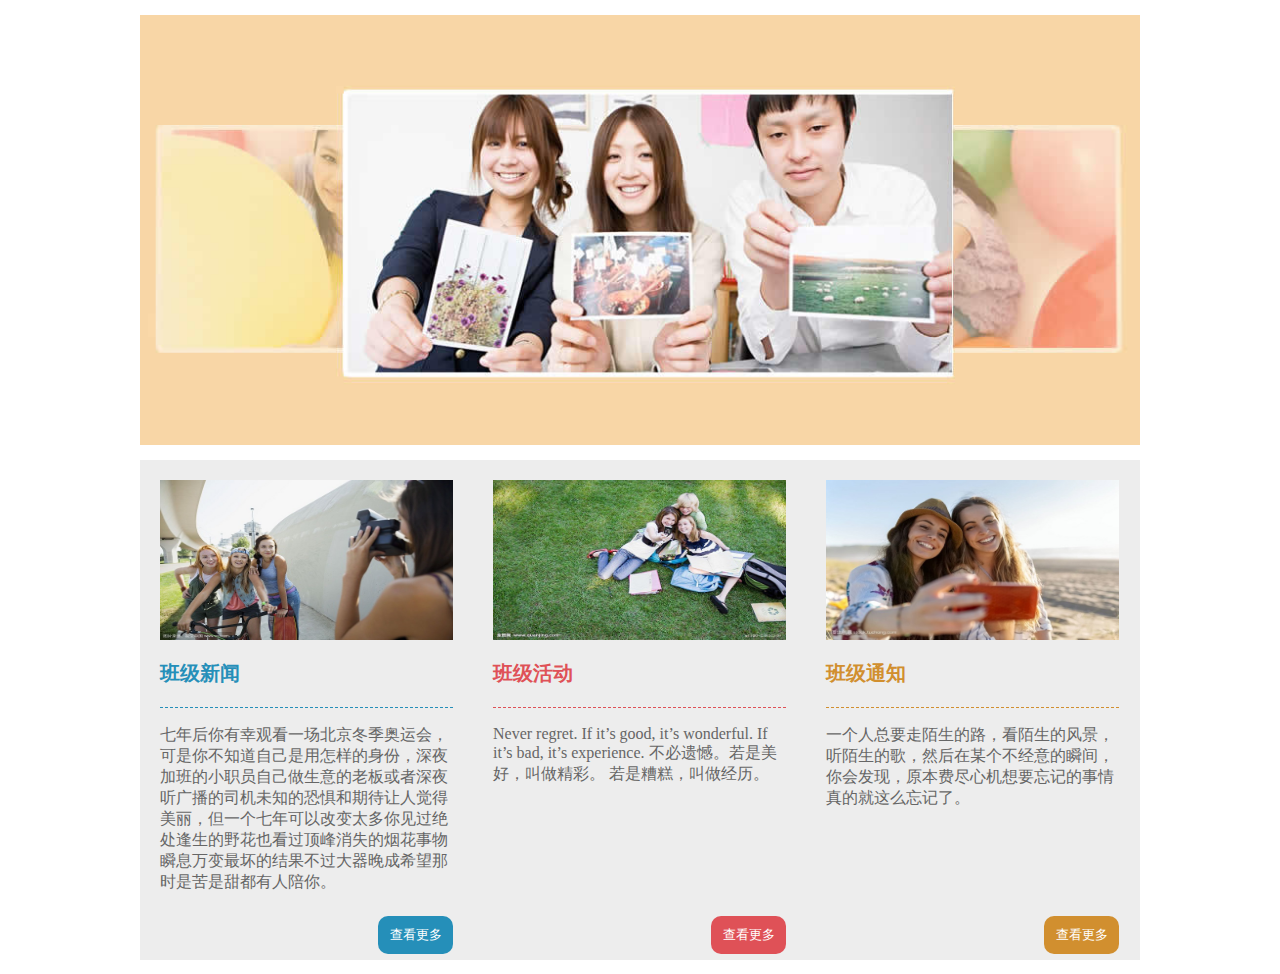
<file: html/html/main.html>
<html>

<head>
    <meta http-equiv="Content-Type" content="text/html; charset=utf-8" />
    <link type="text/css" href="../css/main.css" rel="stylesheet" />
</head>

<body>
    <div class="bg">
        <a href="photo.html">
            <img class="bg_img" src="../img/img1.jpg">
        </a>
    </div>
    <div class="show">
        <div class="show_item">
            <img class="show_img" src="../img/img2.jpg">
            <p class="show_title" style="color: #258FB9">班级新闻</p>
            <hr style="height:1px;border:none;border-top:1px dashed #258FB9;" />
            <p class="show_text">
                七年后你有幸观看一场北京冬季奥运会，可是你不知道自己是用怎样的身份，深夜加班的小职员自己做生意的老板或者深夜听广播的司机未知的恐惧和期待让人觉得美丽，但一个七年可以改变太多你见过绝处逢生的野花也看过顶峰消失的烟花事物瞬息万变最坏的结果不过大器晚成希望那时是苦是甜都有人陪你。
            </p>
            <div class="show_btn" style="background-color: #258FB9;">查看更多</div>
            <br>
            <br>
        </div>
        <div class="show_item">
            <img class="show_img" src="../img/img3.jpg">
            <p class="show_title" style="color: #DF5157">班级活动</p>
            <hr style="height:1px;border:none;border-top:1px dashed #DF5157;" />
            <p class="show_text">
                Never regret. If it’s good, it’s wonderful. If it’s bad, it’s experience. 不必遗憾。若是美好，叫做精彩。 若是糟糕，叫做经历。
            </p>
            <div class="show_btn" style="background-color: #DF5157;">查看更多</div>
            <br>
            <br>
        </div>
        <div class="show_item">
            <img class="show_img" src="../img/img4.jpg">
            <p class="show_title" style="color: #D18F2F">班级通知</p>
            <hr style="height:1px;border:none;border-top:1px dashed #D18F2F;" />
            <p class="show_text">
                一个人总要走陌生的路，看陌生的风景，听陌生的歌，然后在某个不经意的瞬间，你会发现，原本费尽心机想要忘记的事情真的就这么忘记了。
            </p>
            <div class="show_btn" style="background-color: #D18F2F;">查看更多</div>
            <br>
            <br>
        </div>
    </div>
</body>

</html>
</file>
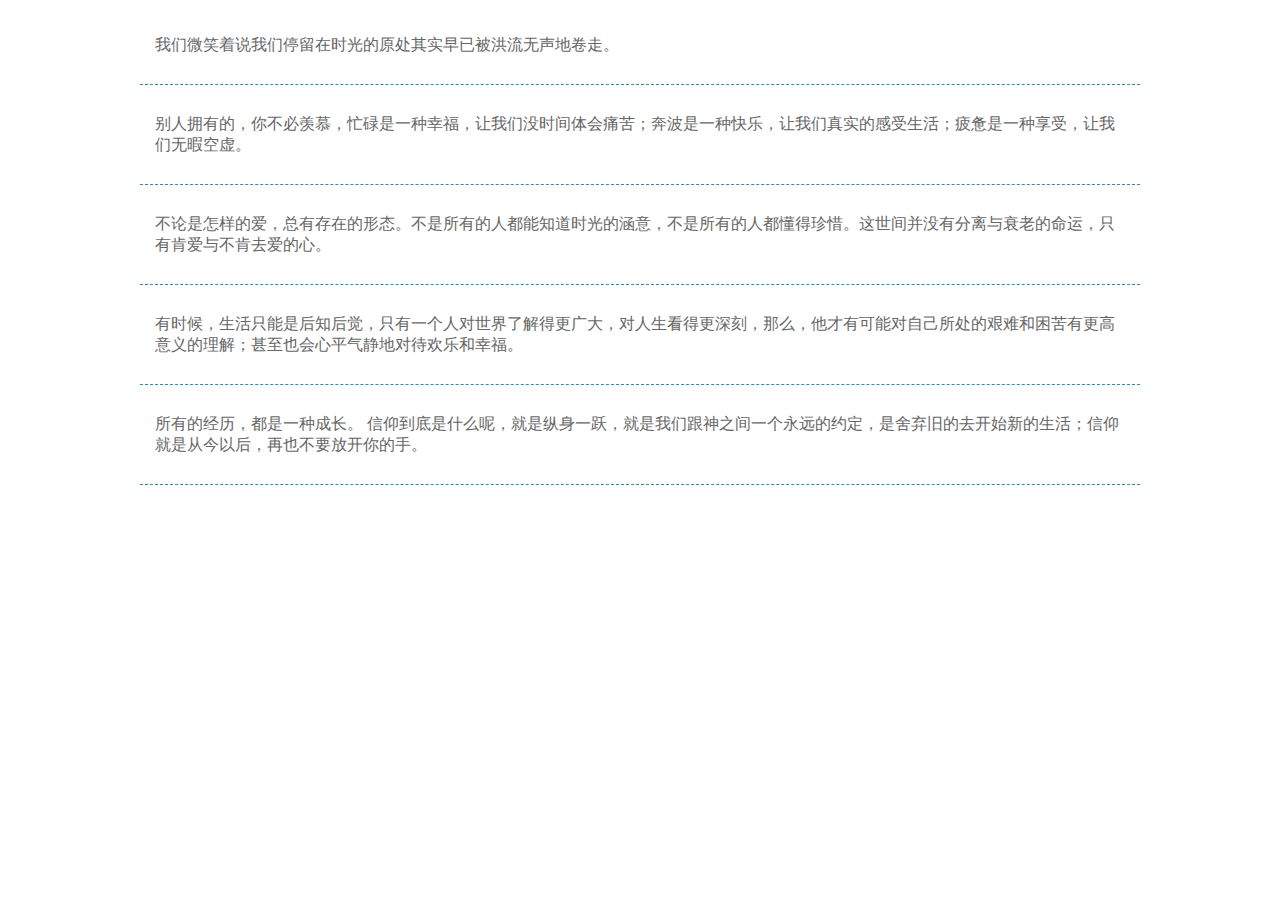
<file: html/html/message.html>
<html>
    <head>
        <meta http-equiv="Content-Type" content="text/html; charset=utf-8" />
        <link type="text/css" href="../css/message.css" rel="stylesheet">
    </head>
    <body>
        <div class="meg">
            <div class="meg_text">
                我们微笑着说我们停留在时光的原处其实早已被洪流无声地卷走。
            </div>
            <hr style="height:1px;border:none;border-top:1px dashed #258FB9;" />
            <div class="meg_text">
                别人拥有的，你不必羡慕，忙碌是一种幸福，让我们没时间体会痛苦；奔波是一种快乐，让我们真实的感受生活；疲惫是一种享受，让我们无暇空虚。
            </div>
            <hr style="height:1px;border:none;border-top:1px dashed #258FB9;" />
            <div class="meg_text">
                不论是怎样的爱，总有存在的形态。不是所有的人都能知道时光的涵意，不是所有的人都懂得珍惜。这世间并没有分离与衰老的命运，只有肯爱与不肯去爱的心。
            </div>
            <hr style="height:1px;border:none;border-top:1px dashed #258FB9;" />
            <div class="meg_text">
                有时候，生活只能是后知后觉，只有一个人对世界了解得更广大，对人生看得更深刻，那么，他才有可能对自己所处的艰难和困苦有更高意义的理解；甚至也会心平气静地对待欢乐和幸福。
            </div>
            <hr style="height:1px;border:none;border-top:1px dashed #258FB9;" />
            <div class="meg_text">
                所有的经历，都是一种成长。 信仰到底是什么呢，就是纵身一跃，就是我们跟神之间一个永远的约定，是舍弃旧的去开始新的生活；信仰就是从今以后，再也不要放开你的手。
            </div>
            <hr style="height:1px;border:none;border-top:1px dashed #258FB9;" />
        </div>
    </body>
</html>
</file>
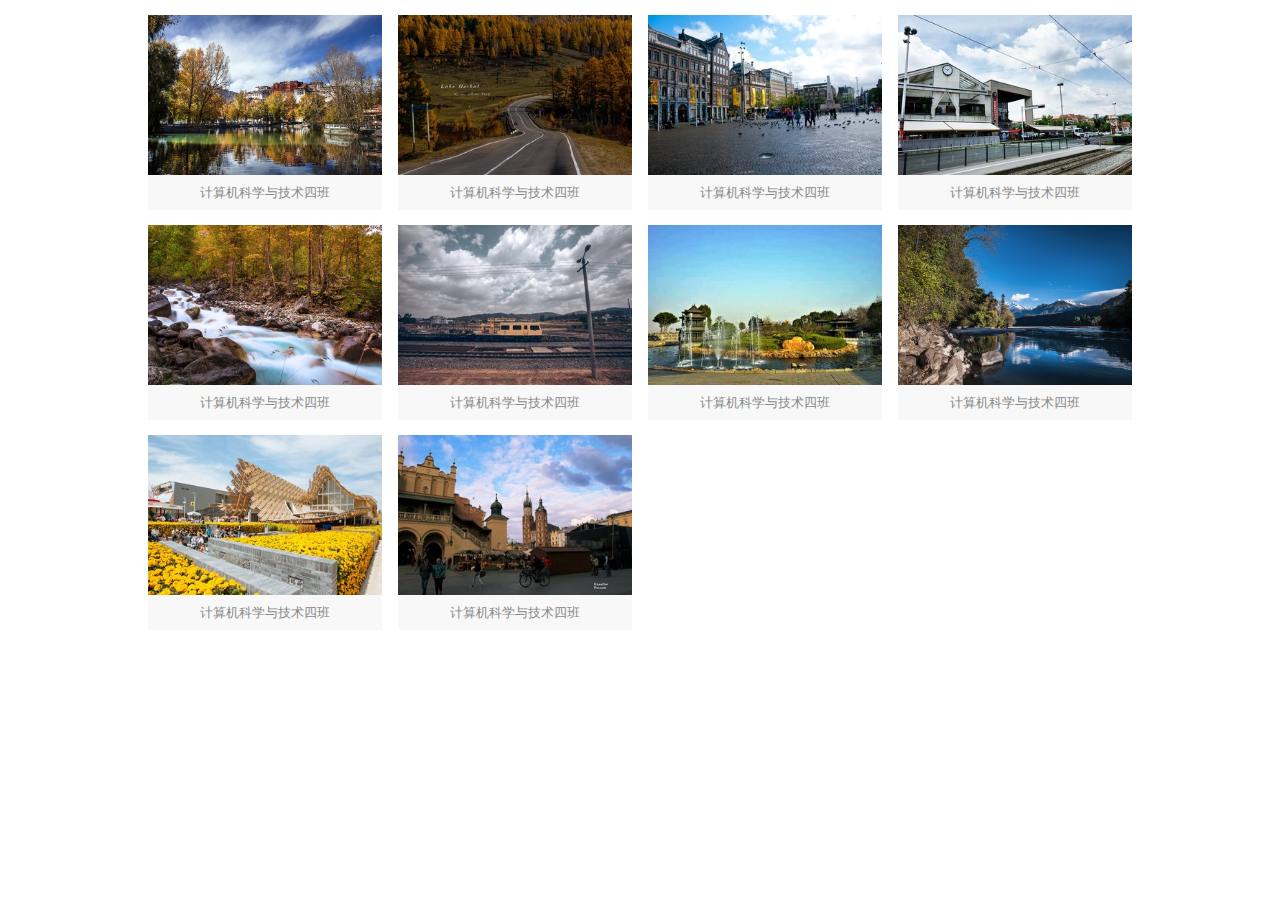
<file: html/html/photo.html>
<html>

<head>
    <meta http-equiv="Content-Type" content="text/html; charset=utf-8" />
    <link type="text/css" href="../css/photo.css" rel="stylesheet">
</head>

<body>
    <div class="list">
        <div class="list_tr">
            <div class="list_td">
                <div class="list_td_1">
                    <img class="list_img" src="../img/photo/p1.jpg">
                </div>
                <div class="list_td_2">计算机科学与技术四班</div>
            </div>
            <div class="list_td">
                <div class="list_td_1">
                    <img class="list_img" src="../img/photo/p2.jpg">
                </div>
                <div class="list_td_2">计算机科学与技术四班</div>
            </div>
            <div class="list_td">
                <div class="list_td_1">
                    <img class="list_img" src="../img/photo/p3.jpg">
                </div>
                <div class="list_td_2">计算机科学与技术四班</div>
            </div>
            <div class="list_td">
                <div class="list_td_1">
                    <img class="list_img" src="../img/photo/p4.jpg">
                </div>
                <div class="list_td_2">计算机科学与技术四班</div>
            </div>
        </div>
        <div class="list_tr">
            <div class="list_td">
                <div class="list_td_1">
                    <img class="list_img" src="../img/photo/p5.jpg">
                </div>
                <div class="list_td_2">计算机科学与技术四班</div>
            </div>
            <div class="list_td">
                <div class="list_td_1">
                    <img class="list_img" src="../img/photo/p6.jpg">
                </div>
                <div class="list_td_2">计算机科学与技术四班</div>
            </div>
            <div class="list_td">
                <div class="list_td_1">
                    <img class="list_img" src="../img/photo/p7.jpg">
                </div>
                <div class="list_td_2">计算机科学与技术四班</div>
            </div>
            <div class="list_td">
                <div class="list_td_1">
                    <img class="list_img" src="../img/photo/p8.jpg">
                </div>
                <div class="list_td_2">计算机科学与技术四班</div>
            </div>
        </div>
        <div class="list_tr">
            <div class="list_td">
                <div class="list_td_1">
                    <img class="list_img" src="../img/photo/p9.jpg">
                </div>
                <div class="list_td_2">计算机科学与技术四班</div>
            </div>
            <div class="list_td">
                <div class="list_td_1">
                    <img class="list_img" src="../img/photo/p10.jpg">
                </div>
                <div class="list_td_2">计算机科学与技术四班</div>
            </div>
        </div>
    </div>
</body>

</html>
</file>
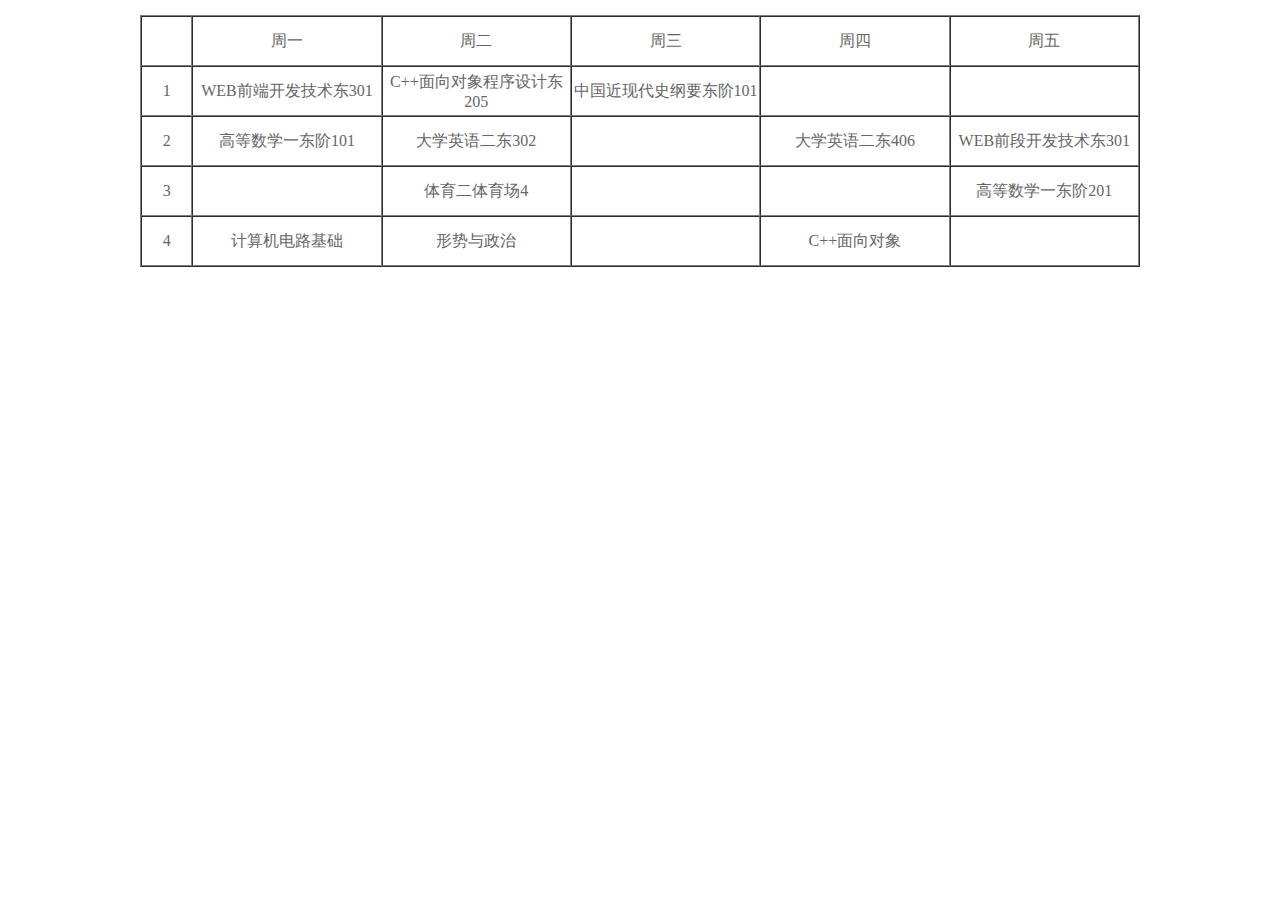
<file: html/html/table.html>
<html>
    <head>
        <meta http-equiv="Content-Type" content="text/html; charset=utf-8" />
        <link type="text/css" href="../css/table.css" rel="stylesheet">
    </head>
    <body>
        <table class="tab" border="1px" border-color="#666666" cellspacing="0" cellpadding="0">
            <tr class="tr">
                <td class="td0"></td>
                <td class="td">周一</td>
                <td class="td">周二</td>
                <td class="td">周三</td>
                <td class="td">周四</td>
                <td class="td">周五</td>
            </tr>
            <tr class="tr">
                <td class="td0">1</td>
                <td class="td">WEB前端开发技术东301</td>
                <td class="td">C++面向对象程序设计东205</td>
                <td class="td">中国近现代史纲要东阶101</td>
                <td></td>
                <td></td>
            </tr>
            <tr class="tr">
                <td class="td0">2</td>
                <td class="td">高等数学一东阶101</td>
                <td class="td">大学英语二东302</td>
                <td class="td"></td>
                <td class="td">大学英语二东406</td>
                <td class="td">WEB前段开发技术东301</td>
            </tr>
            <tr class="tr">
                <td class="td0">3</td>
                <td class="td"></td>
                <td class="td">体育二体育场4</td>
                <td class="td"></td>
                <td class="td"></td>
                <td class="td">高等数学一东阶201</td>
            </tr>
            <tr class="tr">
                <td class="td0">4</td>
                <td class="td">计算机电路基础</td>
                <td class="td">形势与政治</td>
                <td class="td"></td>
                <td class="td">C++面向对象</td>
                <td></td>
            </tr>
        </table>
    </body>
</html>
</file>
<file: html/css/main.css>
body {
    margin: 0;
}

.bg {
    margin-top: 15px;
    text-align: center;
}

.bg_img {
    width: 1000px;
    height: 430px;
    margin: 0 auto;
}

.show {
    width: 1000px;
    height: 500px;
    margin: 0 auto;
    margin-top: 15px;
    background-color: #EDEDED;
}

.show_item {
    margin: 20px;
    float: left;
}

.show_img {
    width: 293px;
    height: 160px;
}

.show_title {
    font-size: 20px;
    font-weight: bold;
}

.show_text {
    width: 293px;
    height: 175px;
    color: #666666;
}

.show_btn {
    width: 75px;
    height: 38px;
    color: #FFFFFF;
    font-size: 13px;
    float: right;
    text-align: center;
    line-height: 38px;
    border-radius: 10px;
}

.show_btn:hover {
    opacity: 0.9;
    cursor: pointer;
}
</file>
<file: html/css/message.css>
body {
    margin: 0;
}

.meg {
    width: 1000px;
    margin: 0 auto;
    margin-top: 15px;
    margin-bottom: 15px;
}

.meg_text {
    padding-left: 15px;
    padding-right: 15px;
    padding-top: 20px;
    padding-bottom: 20px;
    color: #666666;
    font-size: 16px;
}
</file>
<file: html/css/photo.css>
body {
    margin: 0;
}

.list {
    width: 1000px;
    margin: 0 auto;
}

.list_tr {
    width: 100%;
    height: 195px;
    margin-top: 15px;
    margin-bottom: 15px;
}

.list_td {
    width: 234px;
    height: 100%;
    margin-left: 8px;
    margin-right: 8px;
    float: left;
    cursor: pointer;
}

.list_td_1 {
    width: 100%; 
    height: 160px; 
    overflow: hidden;
}

.list_img {
    width: 100%;
    height: 100%;
}

.list_td_2 {
    width: 100%;
    height: 35px;
    color: #888888;
    font-size: 13px;
    text-align: center;
    line-height: 35px;
    background-color: #F8F8F8;
}

.list_img:hover {
    transform: scale(1.1)
}
</file>
<file: html/css/table.css>
body {
    margin: 0;
}

.tab {
    width: 1000px;
    margin: 0 auto;
    margin-top: 15px;
    margin-bottom: 15px;
}

.tr {
    height: 50px;
}

.td0 {
    width: 50px;
    text-align: center;
    color: #666666;
}

.td {
    width: 190px;
    text-align: center;
    color: #666666;
}
</file>
